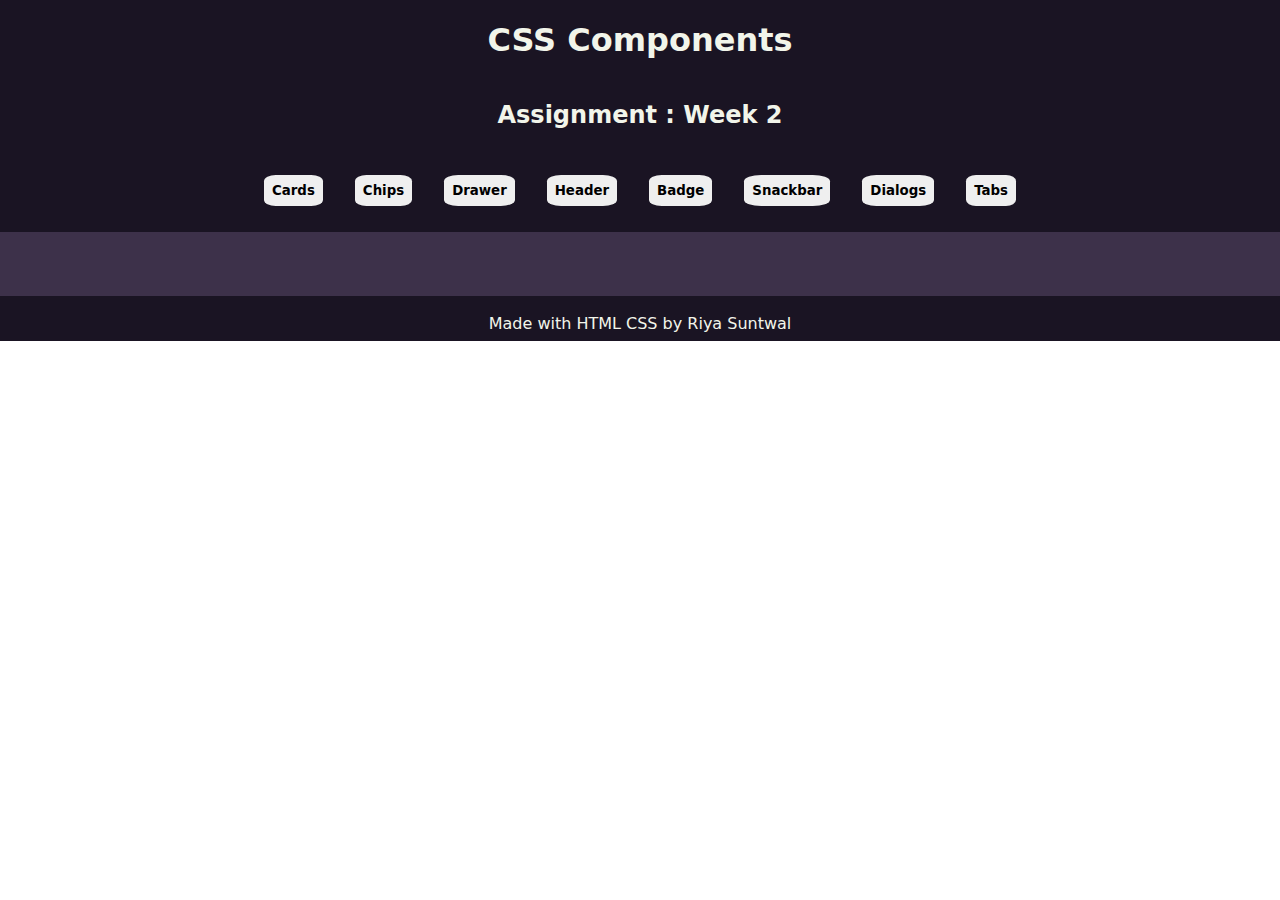
<file: index.html>
<!DOCTYPE html>
<html lang="en">
<head>
    <meta charset="UTF-8">
    <meta http-equiv="X-UA-Compatible" content="IE=edge">
    <meta name="viewport" content="width=device-width, initial-scale=1.0">
    <link rel="stylesheet" href="styles.css">
    <title>Document</title>
</head>
<body>
    <div class="container">
        <header>
          <h1>CSS Components</h1>
          <h2>Assignment : Week 2</h2>
        </header>
        <nav>
          <a href="cards.html"><button class="nav-button">Cards</button></a>
          <a href="chips.html"><button class="nav-button">Chips</button></a>
          <a href="drawer.html"><button class="nav-button">Drawer</button></a>
          <a href="header.html"><button class="nav-button">Header</button></a>
          <a href="badge.html"><button class="nav-button">Badge</button></a>
          <a href="snackbar.html"><button class="nav-button">Snackbar</button></a>
          <a href="cards.html"><button class="nav-button">Dialogs</button></a>
          <a href="cards.html"><button class="nav-button">Tabs</button></a>
        </nav>
        <main>
          <!-- Main content -->
        </main>
      
        <footer>
          Made with HTML CSS by Riya Suntwal
        </footer>
      </div>
</body>
</html>
</file>
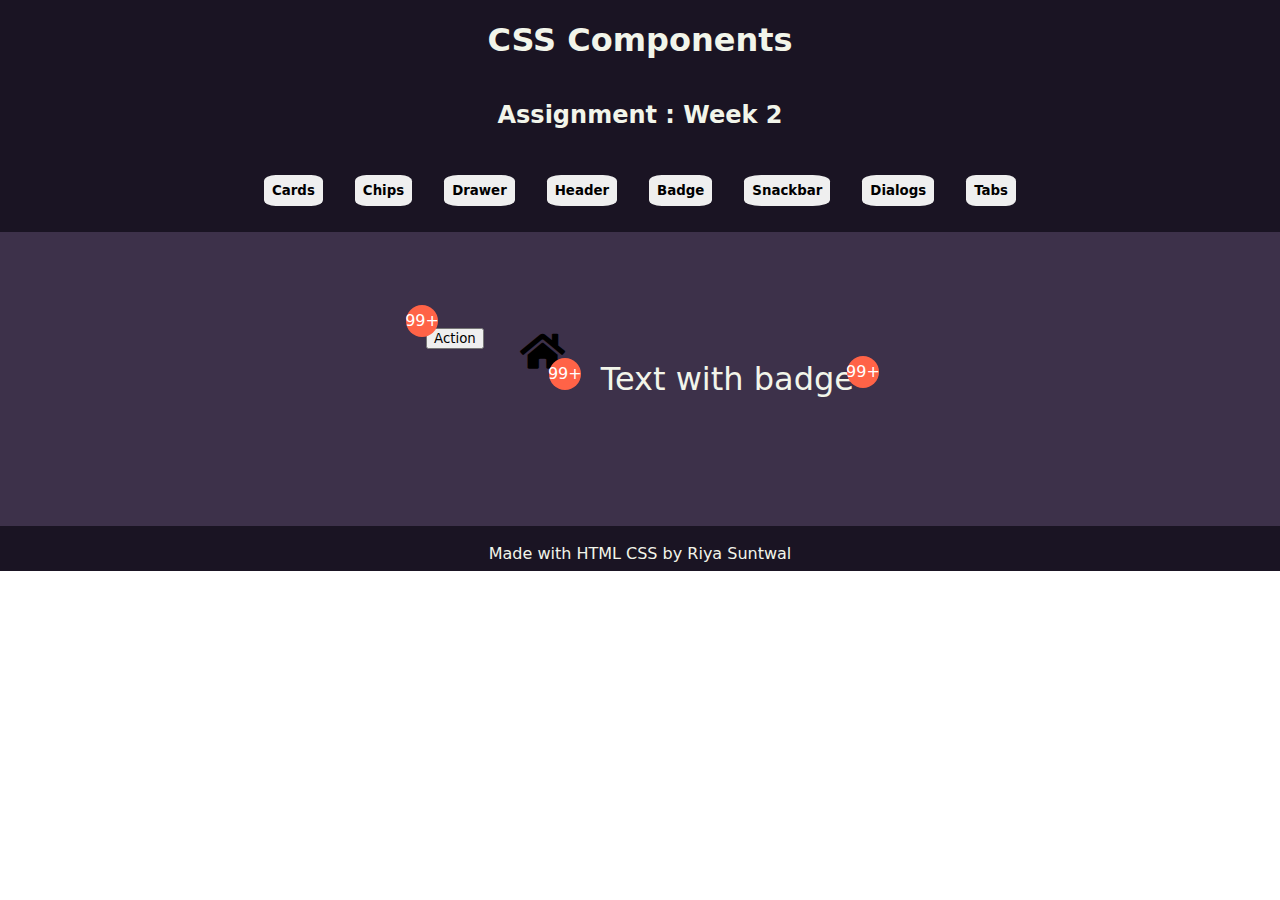
<file: badge.html>
<!DOCTYPE html>
<html lang="en">
<head>
    <meta charset="UTF-8">
    <meta http-equiv="X-UA-Compatible" content="IE=edge">
    <meta name="viewport" content="width=device-width, initial-scale=1.0">
    <link rel="stylesheet" href="https://use.fontawesome.com/releases/v5.0.7/css/all.css">
    <link rel="stylesheet" href="styles.css">
    <title>Document</title>
</head>
<body>
    <div class="container">
        <header>
          <h1>CSS Components</h1>
          <h2>Assignment : Week 2</h2>
        </header>
        <nav>
          <a href="cards.html"><button class="nav-button">Cards</button></a>
          <a href="chips.html"><button class="nav-button">Chips</button></a>
          <a href="drawer.html"><button class="nav-button">Drawer</button></a>
          <a href="header.html"><button class="nav-button">Header</button></a>
          <a href="badge.html"><button class="nav-button">Badge</button></a>
          <a href="snackbar.html"><button class="nav-button">Snackbar</button></a>
          <a href="dialogs.html"><button class="nav-button">Dialogs</button></a>
          <a href="tabs.html"><button class="nav-button">Tabs</button></a>
        </nav>
        <main>
            <div class="container-badge flex">
                <!-- Button with badge right up-->
                <div class="button-badge-left position-relative">
                  <div class="badge">99+</div>
                  <button>Action</button>
                </div>
          
                <!-- Icon with badge right down-->
                <div class="icon-badge-right position-relative">
                  <div class="badge">99+</div>
                  <button>
                    <i class="fas fa-home" aria-hidden="true"></i>
                  </button>
                </div>
          
                <!-- Text with badge right up-->
                <div class="text-badge-right position-relative">
                  <div class="badge">99+</div>
                  <p>Text with badge</p>
                </div>
              </div>
        </main>
      
        <footer>
          Made with HTML CSS by Riya Suntwal
        </footer>
      </div>
</body>
</html>
</file>
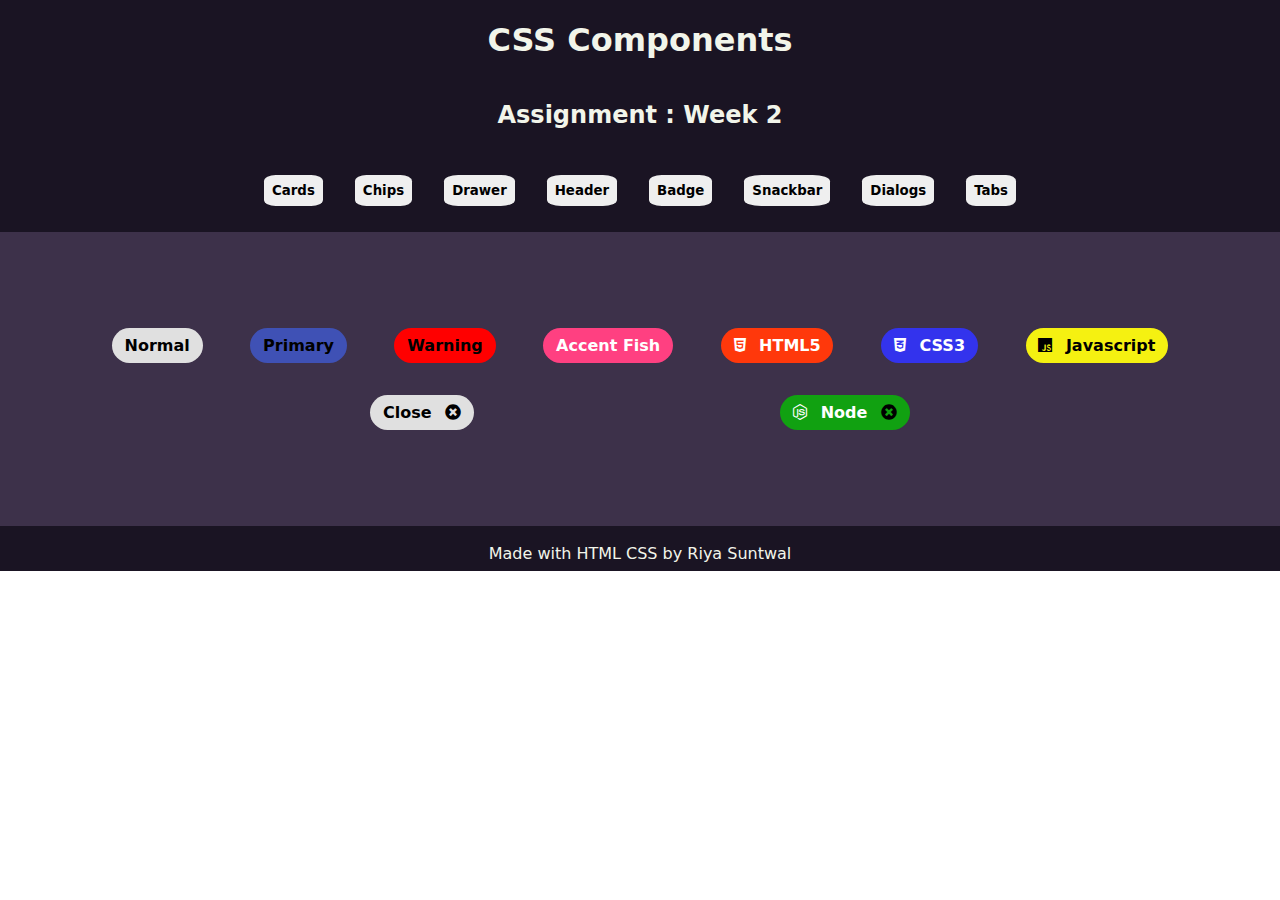
<file: chips.html>
<!DOCTYPE html>
<html lang="en">
<head>
    <meta charset="UTF-8">
    <meta http-equiv="X-UA-Compatible" content="IE=edge">
    <meta name="viewport" content="width=device-width, initial-scale=1.0">
    <link rel="stylesheet" href="https://use.fontawesome.com/releases/v5.0.7/css/all.css">
    <link rel="stylesheet" href="styles.css">
    <title>Document</title>
</head>
<body>
    <div class="container">
        <header>
          <h1>CSS Components</h1>
          <h2>Assignment : Week 2</h2>
        </header>
        <nav>
          <a href="cards.html"><button class="nav-button">Cards</button></a>
          <a href="chips.html"><button class="nav-button">Chips</button></a>
          <a href="drawer.html"><button class="nav-button">Drawer</button></a>
          <a href="header.html"><button class="nav-button">Header</button></a>
          <a href="badge.html"><button class="nav-button">Badge</button></a>
          <a href="snackbar.html"><button class="nav-button">Snackbar</button></a>
          <a href="dialogs.html"><button class="nav-button">Dialogs</button></a>
          <a href="tabs.html"><button class="nav-button">Tabs</button></a>
        </nav>
        <main>
          <div class="container-chips flex">
              <!--Normal Chips-->
              <span class="chip chip-normal">Normal</span>
              <span class="chip chip-primary">Primary</span>
              <span class="chip chip-warning">Warning</span>
              <span class="chip chip-accent-fish">Accent Fish</span>
              <!--Chips with Icon-->
              <span class="chip chip-html">
                <i class="icon fab fa-html5" aria-hidden="true"></i>
                HTML5
              </span>
              <span class="chip chip-css">
                <i class="icon fab fa-css3-alt" aria-hidden="true"></i>
                CSS3
              </span>
              <span class="chip chip-js">
                <i class="icon fab fa-js" aria-hidden="true"></i>
                Javascript
              </span>

              <!--Chip with Close Button-->
              <span class="chip chip-normal">
                Close
                <i class="close fas fa-times-circle" aria-hidden="true"></i>
              </span>

              <!--Chip with Icon and Close Button-->
              <span class="chip chip-node">
                <i class="icon fab fa-node-js" aria-hidden="true"></i>
                Node
                <i class="close fas fa-times-circle" aria-hidden="true"></i>
            </span>
          </div>
        </main>
      
        <footer>
          Made with HTML CSS by Riya Suntwal
        </footer>
      </div>
</body>
</html>
</file>
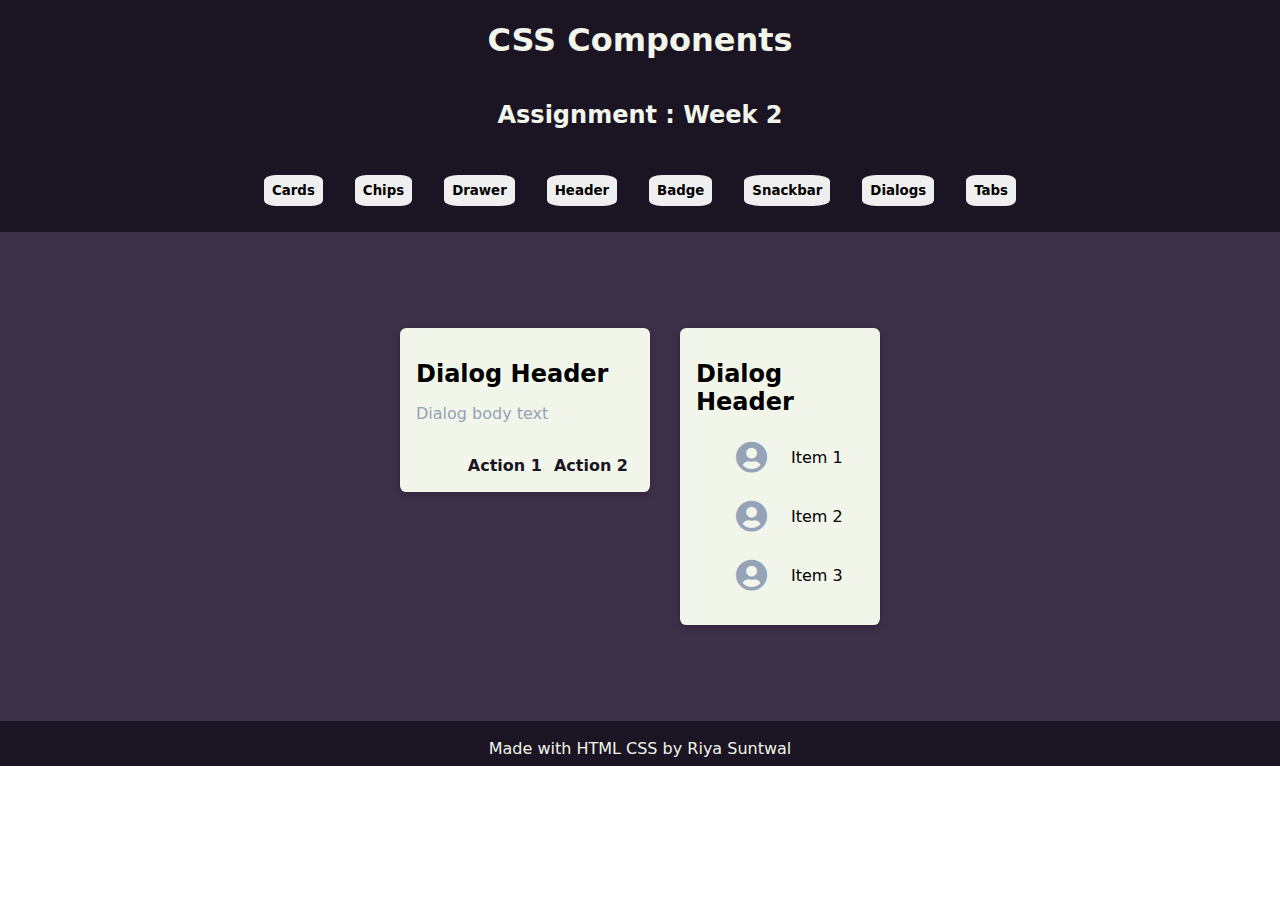
<file: dialogs.html>
<!DOCTYPE html>
<html lang="en">
<head>
    <meta charset="UTF-8">
    <meta http-equiv="X-UA-Compatible" content="IE=edge">
    <meta name="viewport" content="width=device-width, initial-scale=1.0">
    <link rel="stylesheet" href="styles.css">
    <link rel="stylesheet" href="https://use.fontawesome.com/releases/v5.0.7/css/all.css">
    <title>Document</title>
</head>
<body>
    <div class="container">
        <header>
          <h1>CSS Components</h1>
          <h2>Assignment : Week 2</h2>
        </header>
        <nav>
          <a href="cards.html"><button class="nav-button">Cards</button></a>
          <a href="chips.html"><button class="nav-button">Chips</button></a>
          <a href="drawer.html"><button class="nav-button">Drawer</button></a>
          <a href="header.html"><button class="nav-button">Header</button></a>
          <a href="badge.html"><button class="nav-button">Badge</button></a>
          <a href="snackbar.html"><button class="nav-button">Snackbar</button></a>
          <a href="dialogs.html"><button class="nav-button">Dialogs</button></a>
          <a href="tabs.html"><button class="nav-button">Tabs</button></a>
        </nav>
        <main>
            <div class="container-dialog flex">
                <div class="dialog dialog-alert">
                  <h1 class="dialog-header">Dialog Header</h1>
                  <p class="dialog-content">Dialog body text</p>
                  <div class="dialog-footer flex">
                    <button>Action 1</button>
                    <button>Action 2</button>
                  </div>
                </div>
          
                <div class="dialog dialog-simple">
                  <h1 class="dialog-header">Dialog Header</h1>
                  <ul class="dialog-content">
                    <li class="d-s-content flex">
                      <i class="avtar-d-s fas fa-user-circle" aria-hidden="true"></i>
                      <p>Item 1</p>
                    </li>
                    <li class="d-s-content flex">
                      <i class="avtar-d-s fas fa-user-circle" aria-hidden="true"></i>
                      <p>Item 2</p>
                    </li>
                    <li class="d-s-content flex">
                      <i class="avtar-d-s fas fa-user-circle" aria-hidden="true"></i>
                      <p>Item 3</p>
                    </li>
                  </ul>
                </div>
              </div>
        </main>
      
        <footer>
          Made with HTML CSS by Riya Suntwal
        </footer>
      </div>
</body>
</html>
</file>
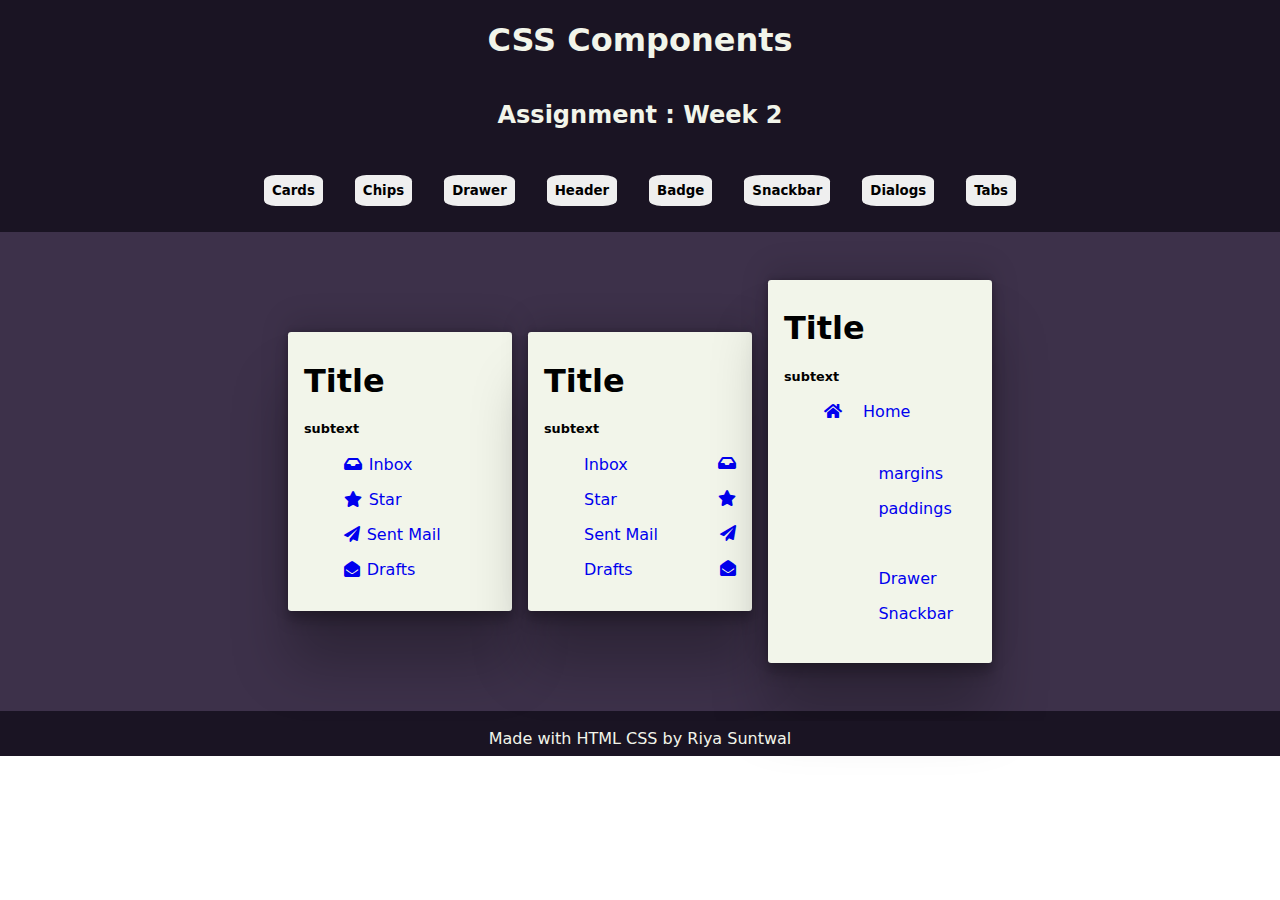
<file: drawer.html>
<!DOCTYPE html>
<html lang="en">
<head>
    <meta charset="UTF-8">
    <meta http-equiv="X-UA-Compatible" content="IE=edge">
    <meta name="viewport" content="width=device-width, initial-scale=1.0">
    <link rel="stylesheet" href="https://use.fontawesome.com/releases/v5.0.7/css/all.css">
    <link rel="stylesheet" href="styles.css">
    <title>Document</title>
</head>
<body>
    <div class="container">
        <header>
          <h1>CSS Components</h1>
          <h2>Assignment : Week 2</h2>
        </header>
        <nav>
          <a href="cards.html"><button class="nav-button">Cards</button></a>
          <a href="chips.html"><button class="nav-button">Chips</button></a>
          <a href="drawer.html"><button class="nav-button">Drawer</button></a>
          <a href="header.html"><button class="nav-button">Header</button></a>
          <a href="badge.html"><button class="nav-button">Badge</button></a>
          <a href="snackbar.html"><button class="nav-button">Snackbar</button></a>
          <a href="dialogs.html"><button class="nav-button">Dialogs</button></a>
          <a href="tabs.html"><button class="nav-button">Tabs</button></a>
        </nav>
        <main>
          <section>
            <div class="container-drawer padding-p5">

              <aside class="drawer-main drawer">
                <h1 class="drawer-title">Title</h1>
                <h2 class="drawer-subtext">subtext</h2>
    
                <ul class="drawer-list">
                  <li class="drawer-icon-item drawer-link drawer-link-active">
                    <a class="a-decoration-none" href="#"><i class="fas fa-inbox drawer-icon-margin-right"></i> Inbox</a>
                  </li>
                  <li class="drawer-icon-item drawer-link">
                    <a class="a-decoration-none" href="#"><i class="fas fa-star drawer-icon-margin-right"></i> Star</a>
                  </li>
                  <li class="drawer-icon-item drawer-link">
                    <a class="a-decoration-none" href="#"><i class="fas fa-paper-plane drawer-icon-margin-right"></i> Sent Mail</a>
                  </li>
                  <li class="drawer-icon-item drawer-link">
                    <a class="a-decoration-none" href="#"><i class="fas fa-envelope-open drawer-icon-margin-right"></i> Drafts</a>
                  </li>
                </ul>

              </aside>
    
              <aside class="drawer-main drawer">
                <h1 class="drawer-title">Title</h1>
                <h2 class="drawer-subtext">subtext</h2>
    
                <ul class="drawer-list">
                  <li class="drawer-icon-item drawer-link drawer-link-active">
                    <a class="a-decoration-none d-flex" href="#">
                        Inbox <i class="fas fa-inbox drawer-icon-margin-left"></i>
                    </a>
                  </li>
                  <li class="drawer-icon-item drawer-link">
                    <a class="a-decoration-none d-flex" href="#">
                        Star <i class="fas fa-star drawer-icon-margin-left"></i></a>
                  </li>
                  <li class="drawer-icon-item drawer-link">
                    <a class="a-decoration-none d-flex" href="#">
                        Sent Mail <i class="fas fa-paper-plane drawer-icon-margin-left"></i>
                    </a>
                  </li>
                  <li class="drawer-icon-item drawer-link">
                    <a class="a-decoration-none d-flex" href="#">
                        Drafts <i class="fas fa-envelope-open drawer-icon-margin-left"></i></a>
                  </li>
                </ul>

              </aside>
    
              <aside class="drawer-main drawer">
                <h1 class="drawer-title">Title</h1>
                <h2 class="drawer-subtext">subtext</h2>
    
                <ul class="drawer-list">
                  <li class="drawer-icon-item drawer-link">
                    <a class="a-decoration-none" href="#">
                        <i class="fas fa-home margin-r-1"></i>
                        Home
                    </a>
                  </li>
    
                  <li class="drawer-icon-item">
                    <i class="fas fa-cogs margin-r-1"></i> 
                        Utilities
                        <ul class="ul-no-bullets">
                            <li class="drawer-icon-item drawer-link margin-l-4">
                            <a class="a-decoration-none" href="#">margins</a>
                            </li>
                            <li class="drawer-icon-item drawer-link margin-l-4">
                            <a class="a-decoration-none" href="#">paddings</a>
                             </li>
                        </ul>
                  </li>
    
                  <li class="drawer-icon-item ">
                    <i class="fas fa-puzzle-piece margin-r-1"></i> 
                        Component
                        <ul class="ul-no-bullets">
                            <li class="drawer-icon-item drawer-link drawer-link-active margin-l-4">
                            <a class="a-decoration-none" href="#">Drawer</a>
                            </li>
                            <li class="drawer-icon-item drawer-link margin-l-4">
                            <a class="a-decoration-none" href="#">Snackbar</a>
                            </li>
                        </ul>
                  </li>
                </ul>

              </aside>
            </div>
          </section>
        </main>
      
        <footer>
          Made with HTML CSS by Riya Suntwal
        </footer>
      </div>
</body>
</html>
</file>
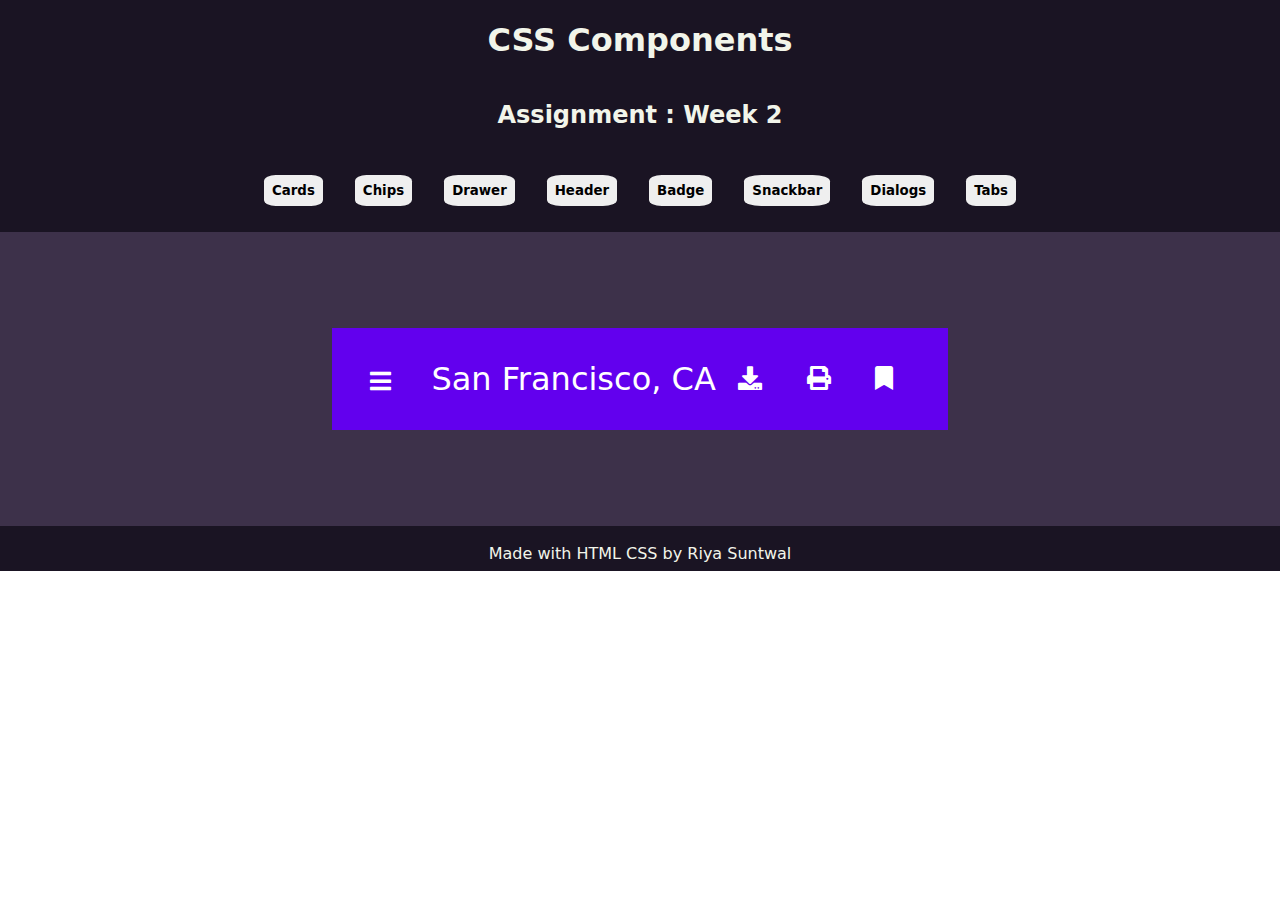
<file: header.html>
<!DOCTYPE html>
<html lang="en">
<head>
    <meta charset="UTF-8">
    <meta http-equiv="X-UA-Compatible" content="IE=edge">
    <meta name="viewport" content="width=device-width, initial-scale=1.0">
    <link rel="stylesheet" href="https://use.fontawesome.com/releases/v5.0.7/css/all.css">
    <link rel="stylesheet" href="styles.css">
    <title>Document</title>
</head>
<body>
    <div class="container">
        <header>
          <h1>CSS Components</h1>
          <h2>Assignment : Week 2</h2>
        </header>
        <nav>
          <a href="cards.html"><button class="nav-button">Cards</button></a>
          <a href="chips.html"><button class="nav-button">Chips</button></a>
          <a href="drawer.html"><button class="nav-button">Drawer</button></a>
          <a href="header.html"><button class="nav-button">Header</button></a>
          <a href="badge.html"><button class="nav-button">Badge</button></a>
          <a href="snackbar.html"><button class="nav-button">Snackbar</button></a>
          <a href="dialogs.html"><button class="nav-button">Dialogs</button></a>
          <a href="tabs.html"><button class="nav-button">Tabs</button></a>
        </nav>
        <main>
            <div class="container-header">
                <div class="header-standard">
                  <section class="header-start">
                    <button>
                        <i class="fas fa-bars" aria-hidden="true"></i>
                    </button>
                    <span>San Francisco, CA</span>
                  </section>
                  <section class="header-end">
                    <button><i class="fas fa-download" aria-hidden="true"></i></button>
                    <button><i class="fas fa-print" aria-hidden="true"></i></button>
                    <button><i class="fas fa-bookmark" aria-hidden="true"></i></button>
                  </section>
                </div>
              </div>
        </main>
      
        <footer>
          Made with HTML CSS by Riya Suntwal
        </footer>
      </div>
</body>
</html>
</file>
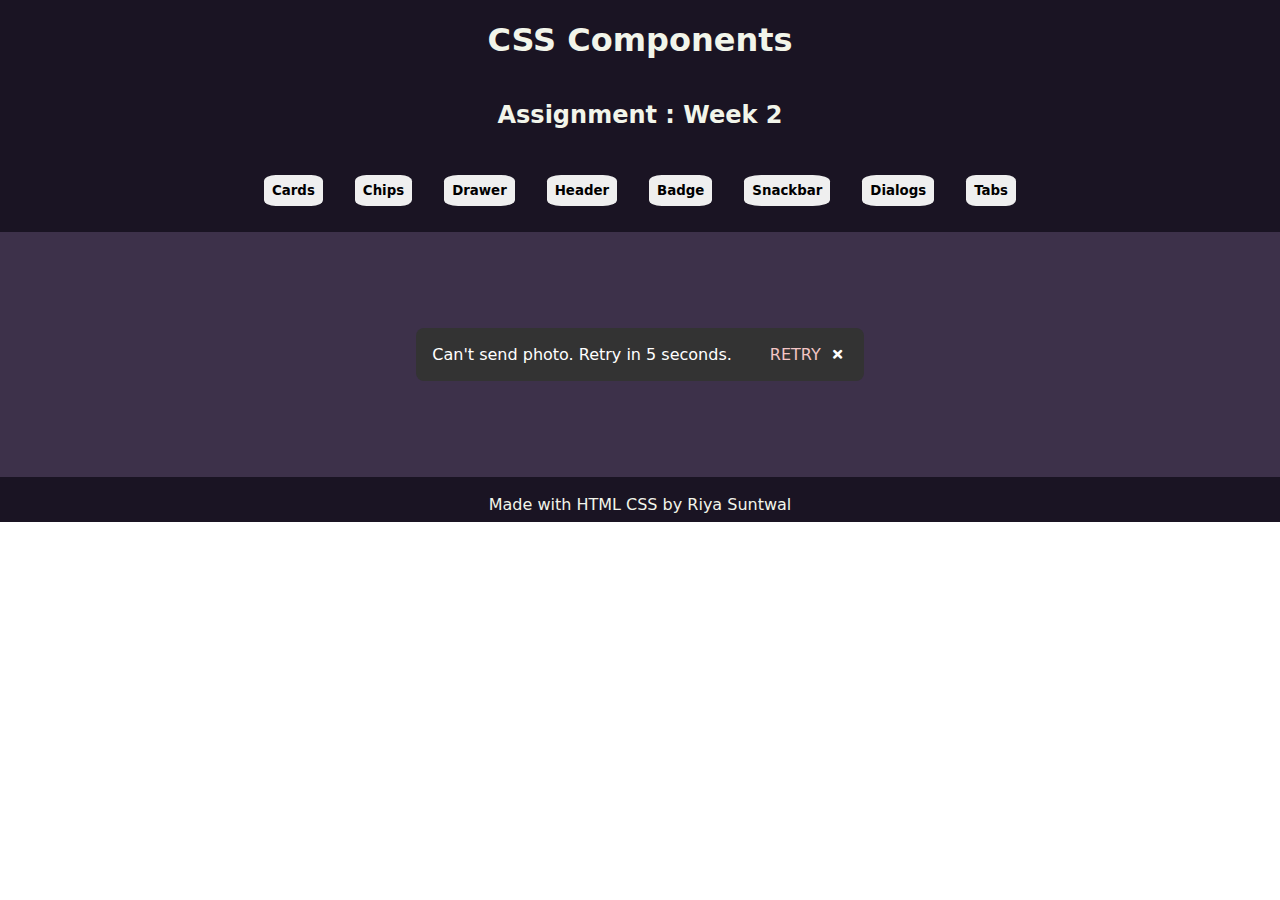
<file: snackbar.html>
<!DOCTYPE html>
<html lang="en">
<head>
    <meta charset="UTF-8">
    <meta http-equiv="X-UA-Compatible" content="IE=edge">
    <meta name="viewport" content="width=device-width, initial-scale=1.0">
    <link rel="stylesheet" href="https://use.fontawesome.com/releases/v5.0.7/css/all.css">
    <link rel="stylesheet" href="styles.css">
    <title>Document</title>
</head>
<body>
    <div class="container">
        <header>
          <h1>CSS Components</h1>
          <h2>Assignment : Week 2</h2>
        </header>
        <nav>
          <a href="cards.html"><button class="nav-button">Cards</button></a>
          <a href="chips.html"><button class="nav-button">Chips</button></a>
          <a href="drawer.html"><button class="nav-button">Drawer</button></a>
          <a href="header.html"><button class="nav-button">Header</button></a>
          <a href="badge.html"><button class="nav-button">Badge</button></a>
          <a href="snackbar.html"><button class="nav-button">Snackbar</button></a>
          <a href="cards.html"><button class="nav-button">Dialogs</button></a>
          <a href="cards.html"><button class="nav-button">Tabs</button></a>
        </nav>
        <main>
            <div class="container-snackbar flex">
                <div class="snackbar flex">
                  <section class="snackbar-label">
                    <span>Can't send photo. Retry in 5 seconds.</span>
                  </section>
                  <div class="snackbar-action flex">
                    <button class="snackbar-action-button">Retry</button>
                    <button class="snackbar-close">
                      <i class="fas fa-times" aria-hidden="true"></i>
                    </button>
                  </div>
                </div>
              </div>
        </main>
      
        <footer>
          Made with HTML CSS by Riya Suntwal
        </footer>
      </div>
</body>
</html>
</file>
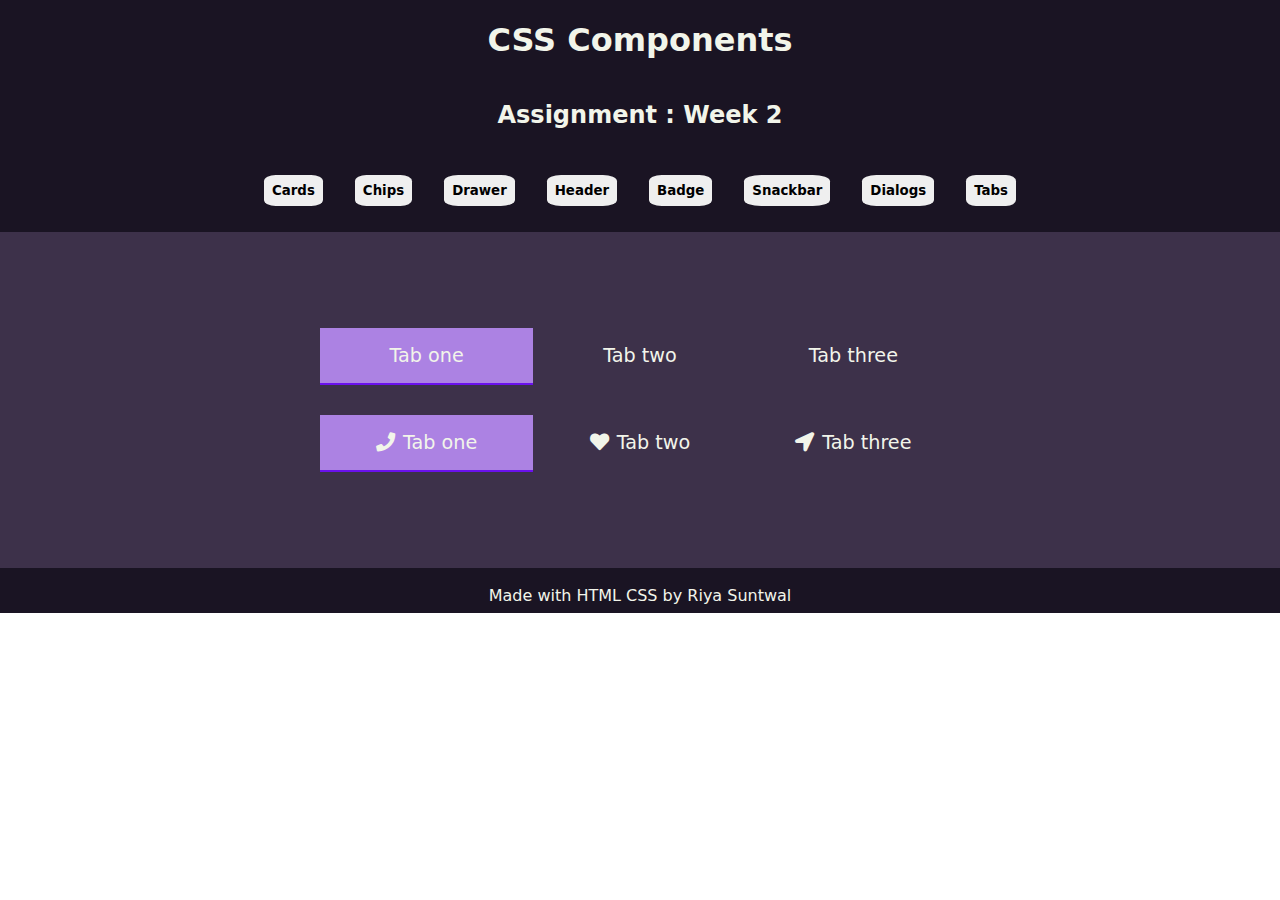
<file: tabs.html>
<!DOCTYPE html>
<html lang="en">
<head>
    <meta charset="UTF-8">
    <meta http-equiv="X-UA-Compatible" content="IE=edge">
    <meta name="viewport" content="width=device-width, initial-scale=1.0">
    <link rel="stylesheet" href="styles.css">
    <link rel="stylesheet" href="https://use.fontawesome.com/releases/v5.0.7/css/all.css">
    <title>Document</title>
</head>
<body>
    <div class="container">
        <header>
          <h1>CSS Components</h1>
          <h2>Assignment : Week 2</h2>
        </header>
        <nav>
          <a href="cards.html"><button class="nav-button">Cards</button></a>
          <a href="chips.html"><button class="nav-button">Chips</button></a>
          <a href="drawer.html"><button class="nav-button">Drawer</button></a>
          <a href="header.html"><button class="nav-button">Header</button></a>
          <a href="badge.html"><button class="nav-button">Badge</button></a>
          <a href="snackbar.html"><button class="nav-button">Snackbar</button></a>
          <a href="dialogs.html"><button class="nav-button">Dialogs</button></a>
          <a href="tabs.html"><button class="nav-button">Tabs</button></a>
        </nav>
        <main>
            <div class="container-tab flex">
                <nav class="tab flex">
                  <a class="tab-link tab-link-active" href="#">Tab one</a>
                  <a class="tab-link" href="#">Tab two</a>
                  <a class="tab-link" href="#">Tab three</a>
                </nav>
          
                <nav class="tab flex">
                  <a class="tab-link tab-link-active" href="#"><i class="fas fa-phone" aria-hidden="true"></i>Tab one</a>
                  <a class="tab-link" href="#"><i class="fas fa-heart" aria-hidden="true"></i>Tab two</a>
                  <a class="tab-link" href="#"><i class="fas fa-location-arrow" aria-hidden="true"></i>Tab three</a>
                </nav>
              </div>
        </main>
      
        <footer>
          Made with HTML CSS by Riya Suntwal
        </footer>
      </div>
</body>
</html>
</file>
<file: styles.css>
/* --xiketic: #1a1423ff;
--english-violet: #3d314aff;
--eggplant: #684756ff;
--ivory: #f2f5eaff;
--baby-pink: #f3c5c5ff; */

* {
  font-family: system-ui;
  box-sizing: border-box;
}

:root {
  --bg-container: #1A1423;
  --bg-main: #3d314aff;
  --bg-card: #f2f5eaff;
  --accent-color: #f3c5c5ff;
}

body {
    margin: 0px;
    padding: 0px;
}

/* ********Cards******* */
.container {
    display: grid;
    background-color: var(--bg-container);
    color: #f2f5eaff;
    grid-template-areas:
      "header header header"
      "nav nav nav"
      "content content content"
      "footer footer footer";
  
    grid-template-rows: auto auto 1fr auto;
    grid-template-columns: repeat(3,1fr);
    grid-gap: 10px;
    /* height: 100vh; */
  }

  header {
    grid-area: header;
    display: flex;
    flex-wrap: wrap;
    flex-direction: column;
  }

  h1 {
    align-self: center;
  }
  
  h2 {
    align-self: center;
  }

  nav {
    grid-area: nav;
    display: flex;
    flex-wrap: wrap;
    margin: 0;
    justify-content: center;
  }

  .nav-button {
    margin: 1rem;
    padding: 0.5rem;
    font-weight: bold;
    border-radius: 20%;
    cursor: pointer;
    border: 0;
  }

  a {
    text-decoration: none;
  }

  main {
    grid-area: content;
    display: flex;
    flex-wrap: wrap;
    justify-content: center;
    background-color: var(--bg-main);
    padding: 2rem;
  }

  .card-container {
    max-width: 21.9rem;
    background-color: var(--bg-card);
    color: var(--bg-container);
    border-radius: 5px;
    box-shadow: rgba(0, 0, 0, 0.25) 0px 54px 55px, rgba(0, 0, 0, 0.12) 0px -12px 30px, rgba(0, 0, 0, 0.12) 0px 4px 6px, rgba(0, 0, 0, 0.17) 0px 12px 13px, rgba(0, 0, 0, 0.09) 0px -3px 5px;
  }

  .img-card {
    border-radius: 5px 5px 0px 0px;
    width: 100%;
  }
  
  .card-content {
    padding: 1rem;
  }

  .card-bottom {
    justify-content: space-between;
    align-items: center;
  }

  .flex {
    display: flex;
  }

  .card-bottom-btn {
    border: 0;
    font-size: 1rem;
    font-weight: 500;
    padding: 0.5rem;
    background-color: transparent;
    color: var(--bg-container);
    margin: 0.2rem;
    cursor: pointer;
  }

  small {
    margin: 0;
  }

  .button-icons {
    width: 50%;
    justify-content: space-around;
    align-items: center;
    cursor: pointer;
  }

  footer {
    grid-area: footer;
    background-color: var(--bg-container);
    text-align: center;
    padding: .5rem;
  }

  /**********Normal Chips**********/
  .container-chips {
    margin: 4rem;
    gap: 2rem;
    justify-content: space-evenly;
    flex-flow: row wrap;
    font-family: "Roboto", sans-serif;
  }

  .chip {
    border-radius: 2.5rem;
    font-size: 1rem;
    padding: 0.5rem 0.8rem;
    display: inline-block;
    font-weight: 600;
  }

  .chip-normal {
    background-color: #e0e0e0;
    color: black;
  }

  .chip-primary {
    background-color: #3f51b5;
    color: black;
   }

   .chip-warning {
     background-color: red;
     color: black;
   }

   .chip-accent-fish {
     background-color: #ff4081;
     color: white;
   }

   /* ***********Chips with Icon************ */
  
   .chip .icon {
    margin-right: 0.5rem;
  }
   .chip-html {
    background-color: hsla(11, 100%, 52.2%, 1);
    color: white;
   }

   .chip-css {
    background-color: #3333ed;
    color: white;
   }

   .chip-js {
    background-color: #f5f111;
    color: black;
   }

   .chip .close {
    margin-left: 0.5rem;
    color: black;
    cursor: pointer;
   }

   .chip-node {
    background-color: #11a111;
    color: white;
   }

   /* ************Header************** */

   .container-header {
    gap: 30px;
    margin: 4rem;
    justify-content: space-evenly;
    flex-flow: row wrap;
    font-family: "Roboto", sans-serif;
   }

   .header-standard {
    display: flex;
    background-color: #6200ee;
    color: white;
    padding: 2rem;
    font-size: 2rem;
   }

   .header-standard .header-start span {
    margin-left: 1.5rem;
   }

   .header-standard button {
    border: none;
    background-color: transparent;
    color: white;
    font-size: 1.5rem;
   }

   .header-standard .header-end {
    margin-left: auto;
    display: flex;
    min-width: 200px;
    justify-content: space-around;
   }

   /* ************Badge*********** */

   .container-badge {
    gap: 30px;
    margin: 4rem;
    justify-content: space-evenly;
    flex-flow: row wrap;
    font-family: "Roboto", sans-serif;
   }

   .position-relative {
    position: relative;
    display: inline-block;
   }

   .badge {
    height: 2rem;
    width: 2rem;
    color: white;
    background-color: tomato;
    border-radius: 50%;
    display: flex;
    justify-content: center;
    align-items: center;
    position: absolute;
   }
   
   .button-badge-left .badge {
    top: -23px;
    left: -20px;
   }

   .badge button {
    border: none;
    background-color: blue;
    font-size: 1.5rem;
    color: white;
    border-radius: 0.5rem;
    padding: 1rem;
   }

   .icon-badge-right .badge {
    right: -10px;
    bottom: 40px;
   }

   .icon-badge-right button {
    font-size: 2.5rem;
    border: none;
    background: transparent;
   }

   .text-badge-right .badge {
    right: -25px;
    bottom: 42px;
   }

   .text-badge-right p {
    font-size: 2rem;
    font-weight: 500;
   }

   /* ******Snackbar************ */

   .container-snackbar {
    gap: 30px;
    margin: 4rem;
    justify-content: space-evenly;
    flex-flow: row wrap;
    font-family: "Roboto", sans-serif;
   }

   .snackbar {
    background-color: #333;
    font-size: 1rem;
    color: white;
    padding: 1rem;
    box-shadow: 0.2rem 0.2rem 0.5rem var(--COLOR-SLATE-400);
    justify-content: space-between;
    align-items: center;
    border-radius: 0.5rem;
    flex-wrap: wrap;
   }

   .snackbar-label {
    margin-right: 2rem;
   }

   .snackbar-action {
    justify-content: space-between;
   }

   .snackbar .snackbar-action button {
    border: none;
    background: transparent;
    cursor: pointer;
   }

   .snackbar .snackbar-action .snackbar-action-button {
    text-transform: uppercase;
    font-size: 1rem;
    color: var(--accent-color);
   }

   .snackbar .snackbar-action .snackbar-close {
    color: white;
   }

   /* *********************Drawer*************** */

   .container-drawer {
    min-height: 12.5rem;
    display: flex;
    flex-wrap: wrap;
    justify-content: space-around;
    align-items: center;
    padding: 0.5rem;
   }

   .drawer {
    background: var(--bg-card);
    box-shadow: rgba(0, 0, 0, 0.25) 0px 54px 55px, rgba(0, 0, 0, 0.12) 0px -12px 30px, rgba(0, 0, 0, 0.12) 0px 4px 6px, rgba(0, 0, 0, 0.17) 0px 12px 13px, rgba(0, 0, 0, 0.09) 0px -3px 5px;
    width: 14rem;
  }

   .drawer-main {
    border-radius: 0.2rem;
    margin: 0.5rem;
    padding: 0.5rem;
   }

  .drawer-title {
    color: black;
    font-size: 2rem;
    padding-left: 0.5rem;
    padding-right: 0.5rem;
  }

  .drawer-subtext {
    color: black;
    font-size: 0.8rem;
    padding-left: 0.5rem;
    padding-right: 0.5rem;
  }

  .drawer-list {
    margin-top: 0.1rem;
    list-style: none;  
  }
  .drawer-icon-item {
    border-right: 0.2rem;
    cursor: pointer;
    padding: 0.5rem;
  }

  .drawer-icon-margin-right {
      margin-right: 0.1rem;
  }

  .ul-no-bullets {
      list-style: none;
  }

  .margin-r-1{
      margin-right: 1rem;
  }

  .drawer-icon-margin-left {
    margin-left: auto;
  }

  .d-flex {
      display: flex;
  }

  .margin-l-4 {
      margin-left: 0.4rem;
  }
   
/* ***********Dialogs************ */

.container-dialog {
    gap: 30px;
    margin: 4rem;
    justify-content: space-evenly;
    display: flex;
    flex-wrap: wrap;
}
.dialog-alert {
    min-width: 250px;
    max-width: 250px;
    height: fit-content;
}

.dialog {
    max-height: 360px;
    background: var(--bg-card);
    box-shadow: rgb(0 0 0 / 24%) 0px 3px 8px;
    border-radius: 0.4rem;
    padding: 1rem;
}

.dialog-header {
    font-size: 1.5rem;
    color: black;
}

.dialog-content {
    color: #94a3b8;
    margin-bottom: auto;
}

.dialog-footer {
    justify-content: flex-end;
    align-items: center;
    margin-top: 2rem;
}

.dialog-simple {
    min-width: 200px;
    max-width: 200px;
}

.dialog-content .d-s-content {
    gap: 1.5rem;
    justify-content: flex-start;
    align-items: center;
    margin-bottom: 0.5rem;
    cursor: pointer;
}

.dialog-footer button {
    border: none;
    background: transparent;
    color: var(--bg-container);
    cursor: pointer;
    font-size: 1rem;
    font-weight: 600;
}

.dialog-content .d-s-content .avtar-d-s {
    font-size: 2rem;
}

.dialog-content .d-s-content p {
    color: black;
}

/* *******Tabs************ */
.container-tab {
    gap: 30px;
    margin: 4rem;
    justify-content: space-evenly;
    display: flex;
    flex-wrap: wrap;
}

.tab {
    min-width: 40rem;
    /*margin: 2rem;*/
}

.tab a {
    text-decoration: none;
}

.tab-link-active {
    color: rgba(98, 0, 238, 0.87);
    background-color: rgba(188, 143, 250, 0.87);
    border-bottom: 2px solid rgba(98, 0, 238, 0.87);
}

.tab-link {
    font-size: 1.2rem;
    padding: 1rem;
    width: calc(100% / 3);
    text-align: center;
    color: var(--bg-card)
}

.tab-link i {
    margin-right: 0.5rem;
}
</file>
